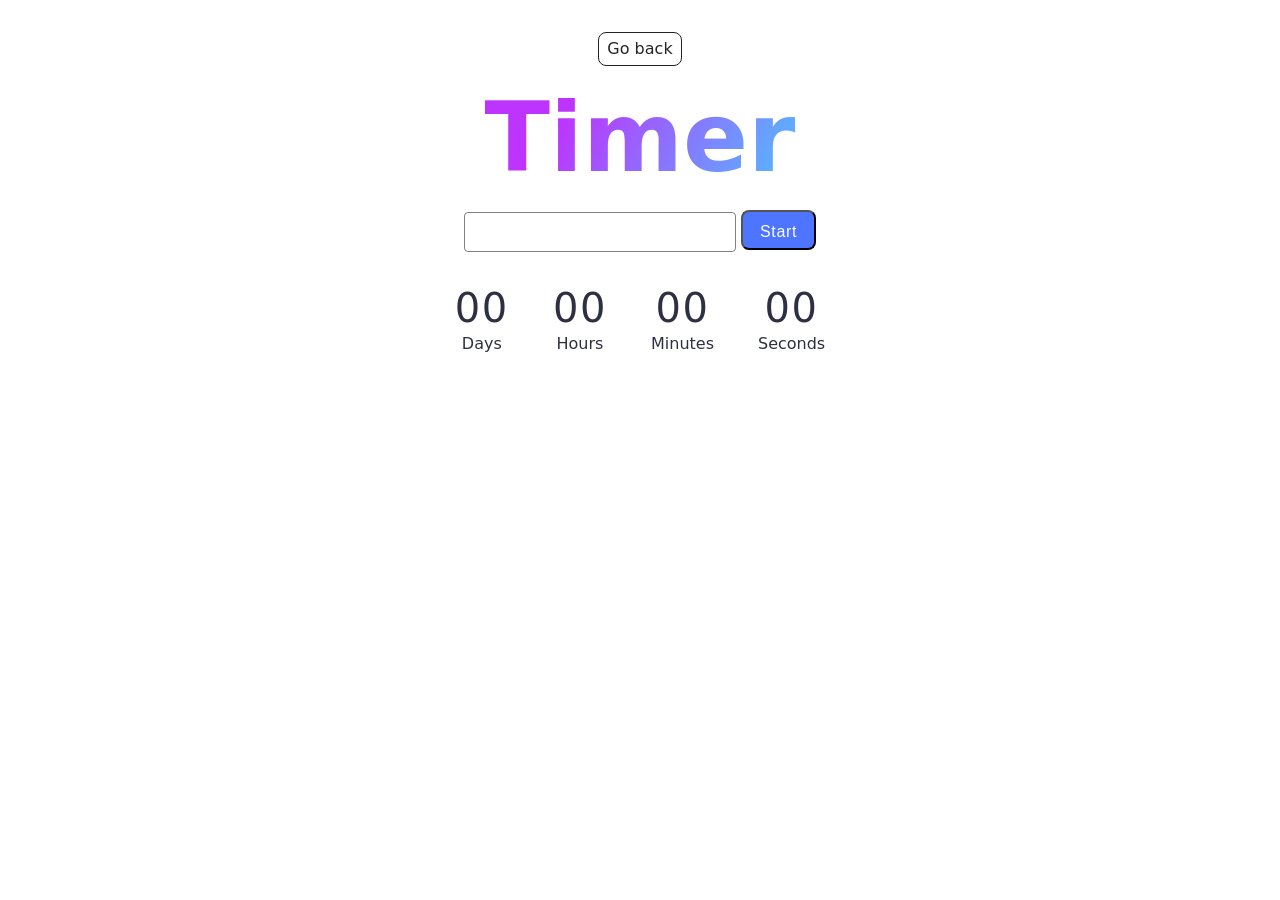
<file: src/1-timer.html>
<!DOCTYPE html>
<html lang="en">
  <head>
    <meta charset="UTF-8" />
    <meta http-equiv="X-UA-Compatible" content="IE=edge" />
    <meta name="viewport" content="width=device-width, initial-scale=1.0" />
    <title>Timer</title>
    <link rel="stylesheet" href="./css/styles.css" />
  </head>
  <body>
    <main>
      <div class="container">
        <a class="back-link" href="./index.html">Go back</a>
        <h1 class="main-title">
          <span class="main-title-gradient">Timer</span>
        </h1>
      </div>
      <input type="text" id="datetime-picker" />
      <button class="time-button" type="button" data-start>Start</button>

      <div class="timer">
        <div class="field">
          <span class="value" data-days>00</span>
          <span class="label">Days</span>
        </div>
        <div class="field">
          <span class="value" data-hours>00</span>
          <span class="label">Hours</span>
        </div>
        <div class="field">
          <span class="value" data-minutes>00</span>
          <span class="label">Minutes</span>
        </div>
        <div class="field">
          <span class="value" data-seconds>00</span>
          <span class="label">Seconds</span>
        </div>
      </div>
    </main>
    <script type="module" src="./js/1-timer.js"></script>
  </body>
</html>
</file>
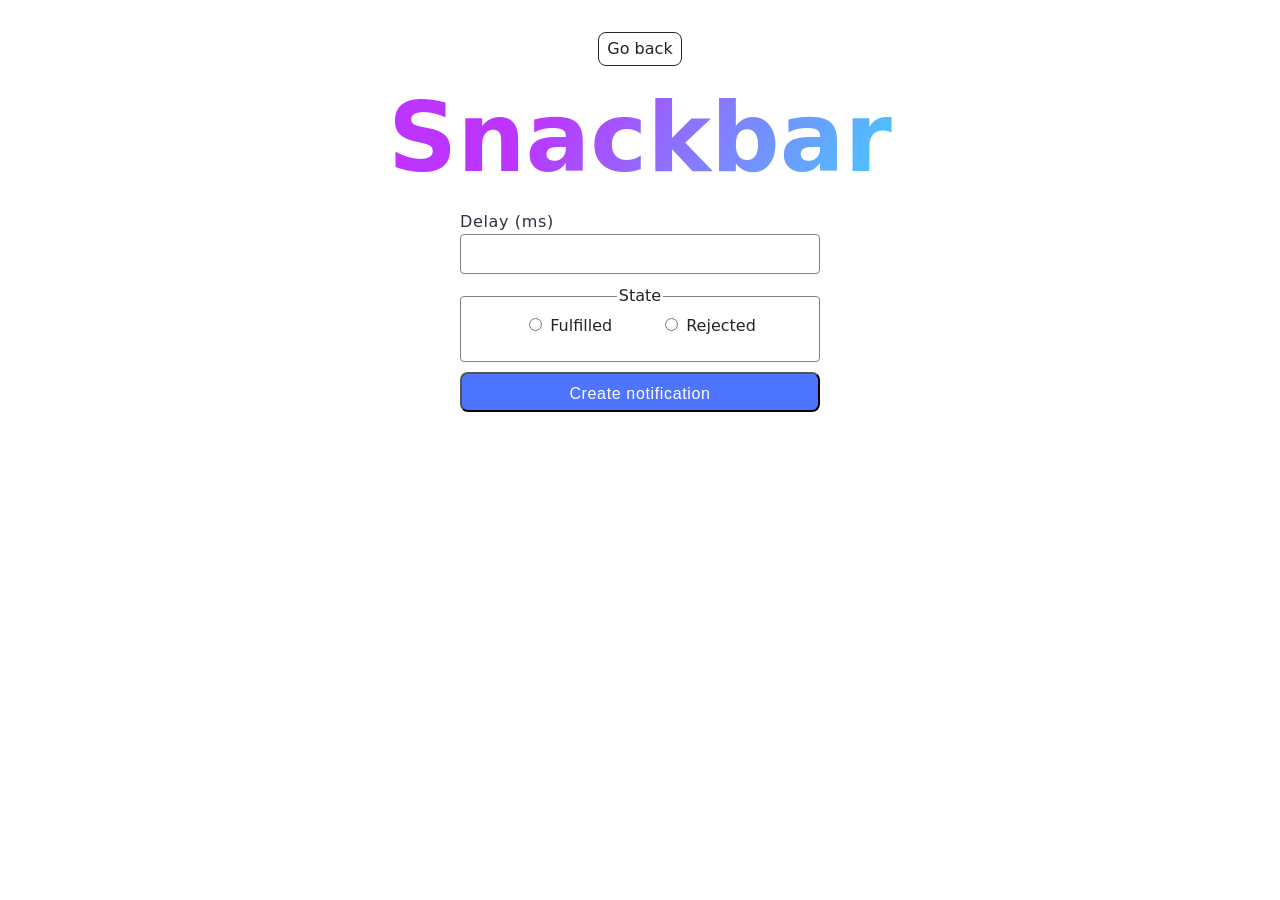
<file: src/2-snackbar.html>
<!DOCTYPE html>
<html lang="en">
  <head>
    <meta charset="UTF-8" />
    <meta http-equiv="X-UA-Compatible" content="IE=edge" />
    <meta name="viewport" content="width=device-width, initial-scale=1.0" />
    <title>Snackbar</title>
    <link rel="stylesheet" href="./css/styles.css" />
  </head>
  <body>
    <main>
      <div class="container">
        <a class="back-link" href="./index.html">Go back</a>
        <h1 class="main-title">
          <span class="main-title-gradient">Snackbar</span>
        </h1>
      </div>
      <form class="form">
        <label class="input-del">
          Delay (ms)
          <input class="del" type="number" name="delay" required />
        </label>

        <fieldset>
          <legend>State</legend>
          <label>
            <input type="radio" name="state" value="fulfilled" required />
            Fulfilled
          </label>
          <label>
            <input type="radio" name="state" value="rejected" required />
            Rejected
          </label>
        </fieldset>

        <button type="submit">Create notification</button>
      </form>
    </main>
    <script type="module" src="./js/2-snackbar.js"></script>
  </body>
</html>
</file>
<file: src/css/styles.css>
/**
  |============================
  | include css partials with
  | default @import url()
  |============================
*/
/* Common styles */
@import url('./reset.css');
@import url('./base.css');
@import url('./container.css');
@import url('./animations.css');

/* Sections style */
@import url('./header.css');
@import url('./vite-promo.css');
@import url('./badges.css');
@import url('./back-link.css');
@import url('./footer.css');
@import url('./timer.css');
@import url('./snackbar.css');
</file>
